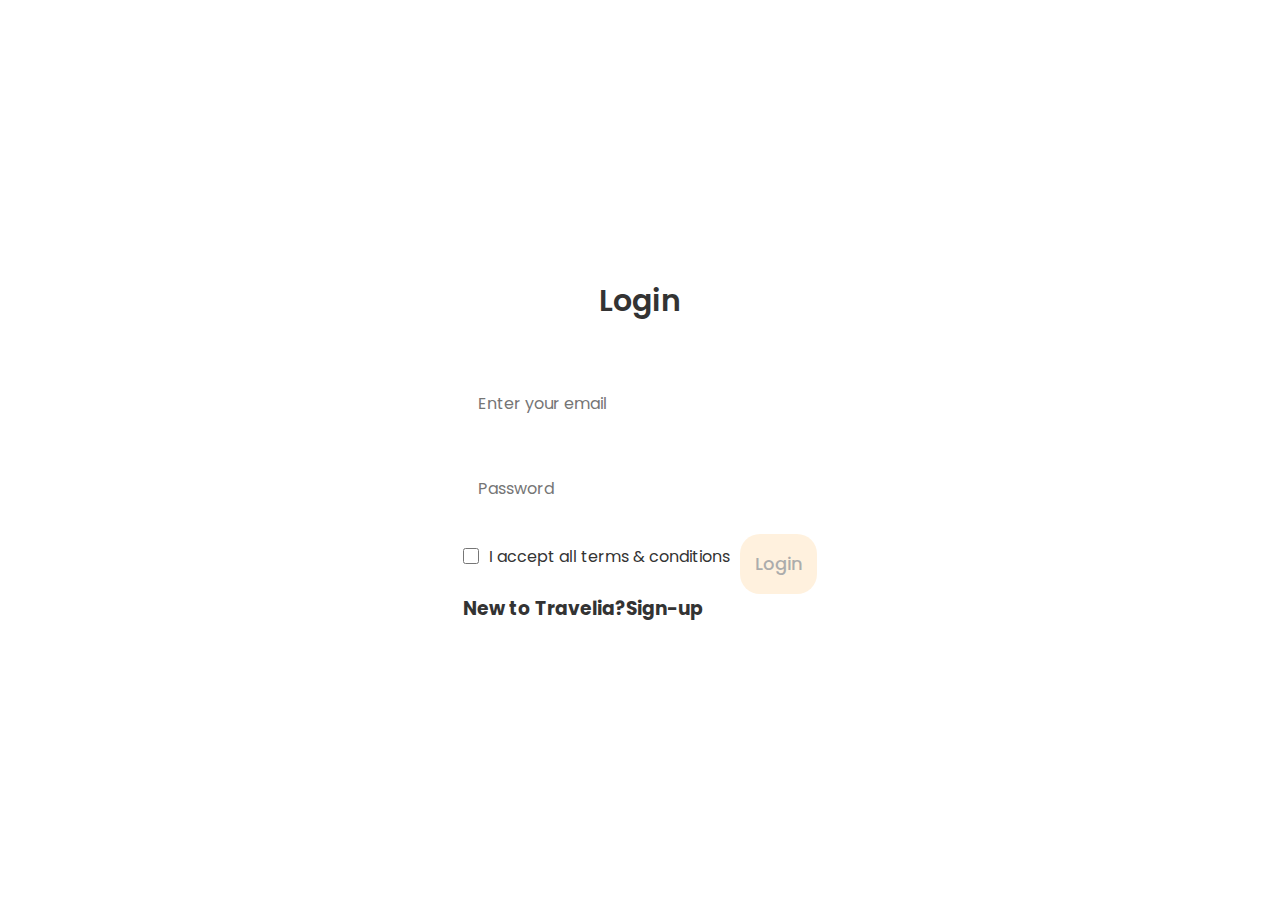
<file: login/index.html>
<!DOCTYPE html>
<html lang="en">
  <head>
    <meta charset="UTF-8" />
    <meta name="viewport" content="width=device-width, initial-scale=1.0" />
    <title>Login Form</title>
    <link rel="stylesheet" href="/login/style.css" />
  </head>
  <body>
    <section class="wrappper">
      <header>Login</header>
      <br />
      <br />

      <div class="form login">
        <form action="#">
          <div class="input-box">
            <input type="email" placeholder="Enter your email" required />
          </div>
          <br />
          <div class="input-box">
            <input id="Pw" type="password" placeholder="Password" required />
          </div>
          <div class="checkbox button">
            <input type="checkbox" />
            <label for="SignupCheck">I accept all terms & conditions</label>
            <input id="button" type="submit" value="Login" required disabled />
          </div>
          <div class="text">
            <h3>New to Travelia?<a href="/signup/index.html">Sign-up</a></h3>
          </div>
        </form>
      </div>
    </section>
    <script src="/login/script.js"></script>
  </body>
</html>
</file>
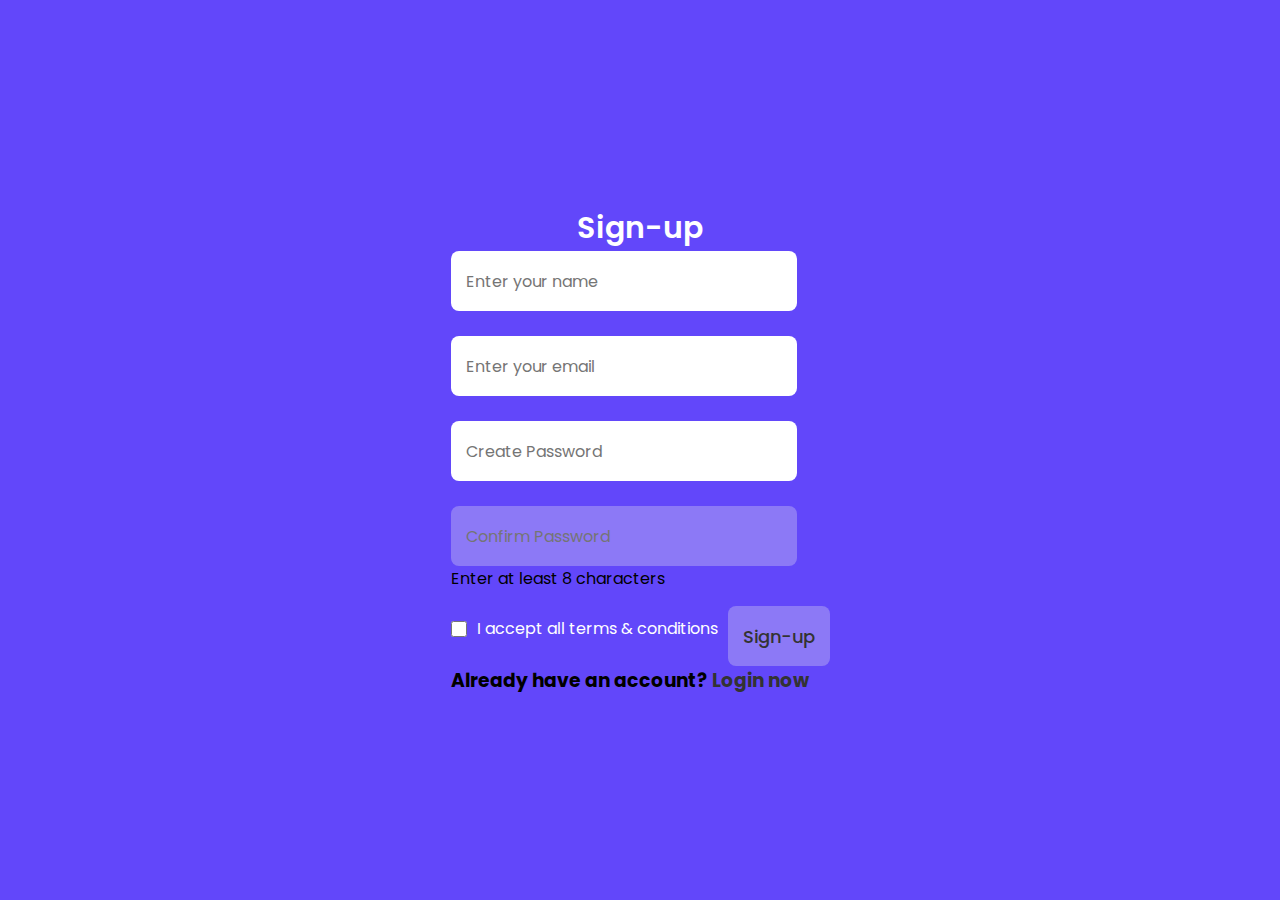
<file: signup/index.html>
<!DOCTYPE html>
<html lang="en">
<head>
    <meta charset="UTF-8">
    <meta name="viewport" content="width=device-width, initial-scale=1.0">
    <title>Signup Form</title>
    <link rel="stylesheet" href="style.css">

</head>
<body>
    <section class="wrappper">
        <div class="form signup">
            <header>Sign-up</header>
                <form action="#">
                    <div class="input-box">
                    <input type="text" placeholder="Enter your name" required />
                    </div>
                    <br>
                    <div class="input-box">
                    <input  type="email" placeholder="Enter your email" required />
                    </div>
                    <br>
                    <div class="input-box">
                    <input id="createPw" type="Create password" placeholder="Create Password" required />
                    </div>
                    <br>
                    <div class="input-box show">
                    <input id="confirmPw" type="Confirm password" placeholder="Confirm Password"  required disabled />
                    
                    </div>
                    <div class="alert">
                        <i class= "errorIcon"></i>
                        <span class="text">Enter at least 8 characters</span>
                    </div>
                    <div class="checkbox button">
                    <input type="checkbox"/>
                    <label for="SignupCheck">I accept all terms & conditions</label>
                    <input id="button" type="submit" value="Sign-up" required disabled/>
                    </div>
                    <div class="text">
                        <h3>Already have an account? <a href="#">Login now</a></h3>
                    </div>
                    </form>
        </div>
    </section>
    <script src="script.js"></script>
</body>
</html>
</file>
<file: login/style.css>
@import url("https://fonts.googleapis.com/css2?family=Poppins:wght@400;500;600;700&display=swap");

:root {
  -bg-white: hsl(0, 0%, 100%);
  --bg-black-alpha-20: hsla(0, 0%, 0%, 0.2);
  --bg-lavender-blush: hsl(0, 100%, 98%);
  --bg-majorelle-blue: hsl(249, 95%, 63%);
  --bg-ocean-blue: hsl(249, 63%, 54%);
  --bg-majorelle-blue-alpha-5: hsla(249, 95%, 63%, 0.05);
  --bg-misty-rose: hsl(0, 100%, 95%);
  --bg-red-salsa: hsl(357, 94%, 63%);
  --bg-red-salsa-alpha-5: hsla(357, 94%, 63%, 0.05);
  --bg-english-vermillion: hsl(357, 64%, 53%);
  --bg-chrome-yellow-alpha-5: hsla(40, 100%, 50%, 0.05);
  --bg-sunglow-alpha-10: hsla(48, 100%, 50%, 0.1);
  --bg-gainsboro: hsl(0, 0%, 85%);
}
* {
  opacity: 1;
  z-index: 49;
  color: #333;
  margin: 0;
  padding: 0;
  box-sizing: border-box;
  font-family: "poppins", sans-serif;
}
body {
  color: #333;
  min-height: 100vh;
  display: flex;
  align-items: center;
  justify-content: center;
  background: transparent;
}
.wrapper {
  position: relative;
  max-width: 470px;
  width: 100%;
  border-radius: 12px;
  padding: 20px 30px 120px;
  background: #4070f4;
  box-shadow: 0 5px 10px rgb(0, 0, 0, 0.1);
  overflow: hidden;
}
header {
  font-size: 30px;
  text-align: center;
  color: #333;
  font-weight: 600;
  cursor: pointer;
}
.wrapper form {
  display: flex;
  flex-direction: column;
  gap: 20px;
  margin-top: 40px;
}
form input {
  height: 60px;
  outline: none;
  border: none;
  padding: 0 15px;
  font-size: 16px;
  font-weight: 400;
  color: #333;
  border-radius: 8px;
}
form .checkbox {
  display: flex;
  align-items: center;
  gap: 10px;
}
.checkbox input[type="checkbox"] {
  height: 16px;
  width: 16px;
  accent-color: #333;
  cursor: pointer;
}
form .checkbox label {
  cursor: pointer;
  color: #333;
}
form a {
  color: #333;
  text-decoration: none;
}
form a:hover {
  text-decoration: underline;
}
form input[type="submit"] {
  margin-top: 15px;
  padding: none;
  font-size: 18px;
  font-weight: 500;
  cursor: pointer;
  border-radius: 20px;
}
#button {
  color: #333;
  box-shadow: #333;
  background-color: navajowhite;
  opacity: 0.4;
}
#button:hover {
  opacity: 1;
  box-shadow: 5px 4px 4px navajowhite;
}
</file>
<file: signup/style.css>
@import url("https://fonts.googleapis.com/css2?family=Poppins:wght@400;500;600;700&display=swap") ;

:root{
    -bg-white: hsl(0, 0%, 100%);
--bg-black-alpha-20: hsla(0, 0%, 0%, 0.2);
--bg-lavender-blush: hsl(0, 100%, 98%);
--bg-majorelle-blue: hsl(249, 95%, 63%);
--bg-ocean-blue: hsl(249, 63%, 54%);
--bg-majorelle-blue-alpha-5: hsla(249, 95%, 63%, 0.05);
--bg-misty-rose: hsl(0, 100%, 95%);
--bg-red-salsa: hsl(357, 94%, 63%);
--bg-red-salsa-alpha-5: hsla(357, 94%, 63%, 0.05);
--bg-english-vermillion: hsl(357, 64%, 53%);
--bg-chrome-yellow-alpha-5: hsla(40, 100%, 50%, 0.05);
--bg-sunglow-alpha-10: hsla(48, 100%, 50%, 0.1);
--bg-gainsboro: hsl(0, 0%, 85%);
}
*{
    margin: 0;
    padding: 0;
    box-sizing: border-box;
    font-family: "poppins",sans-serif;
}
body{
    min-height: 100vh;
    display: flex;
    align-items: center;
    justify-content: center;
    background:var(--bg-majorelle-blue);
}
.wrapper{
    position: relative;
    max-width: 470px;
    width: 100%;
    border-radius: 12px;
    padding: 20px 30px 120px;
    background: #4070f4;
    box-shadow: 0 5px 10px rgb(0, 0, 0,0.1) ;
    overflow: hidden;
}
.form header{
    font-size:30px;
    text-align: center;
    color:#fff ;
    font-weight: 600;
    cursor: pointer;
}
.wrapper form{
    display: flex;
    flex-direction: column;
    gap: 20px;
    margin-top: 40px;
}
form input{
    height: 60px;
    outline: none;
    border: none;
    padding:0 15px;
    font-size: 16px;
    font-weight: 400;
    color: #333;
    border-radius:8px ;
}
form .checkbox{
    display: flex;
    align-items: center;
    gap: 10px;
}
.checkbox input[type="checkbox"]{
    height: 16px;
    width: 16px;
    accent-color: #fff;
    cursor: pointer;
}
form .checkbox label{
    cursor: pointer;
    color: #fff;
}
form a{
    color: #333;
    text-decoration: none;
}
form a:hover{
    text-decoration:underline;
}
form input[type="submit"]{
    margin-top:15px ;
    padding:none;
    font-size: 18px;
    font-weight: 500;
    cursor: pointer;
}
</file>
